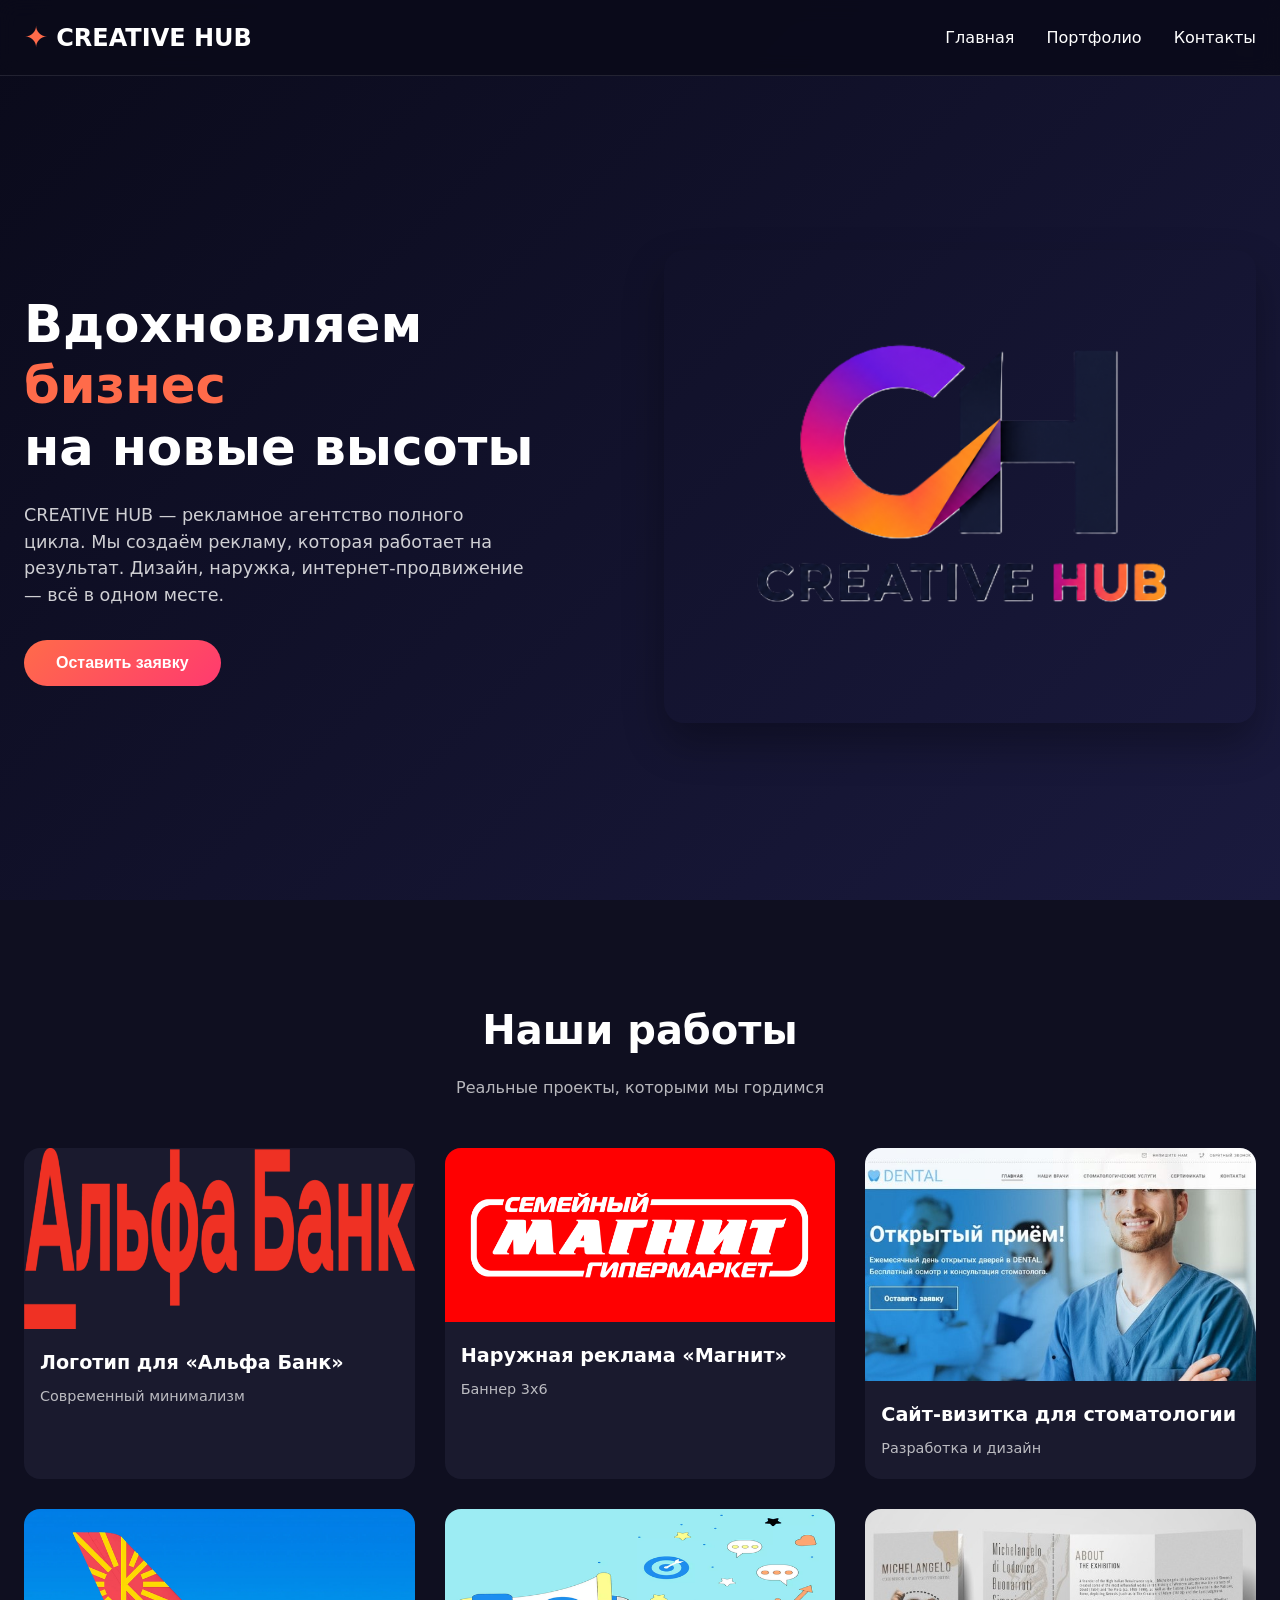
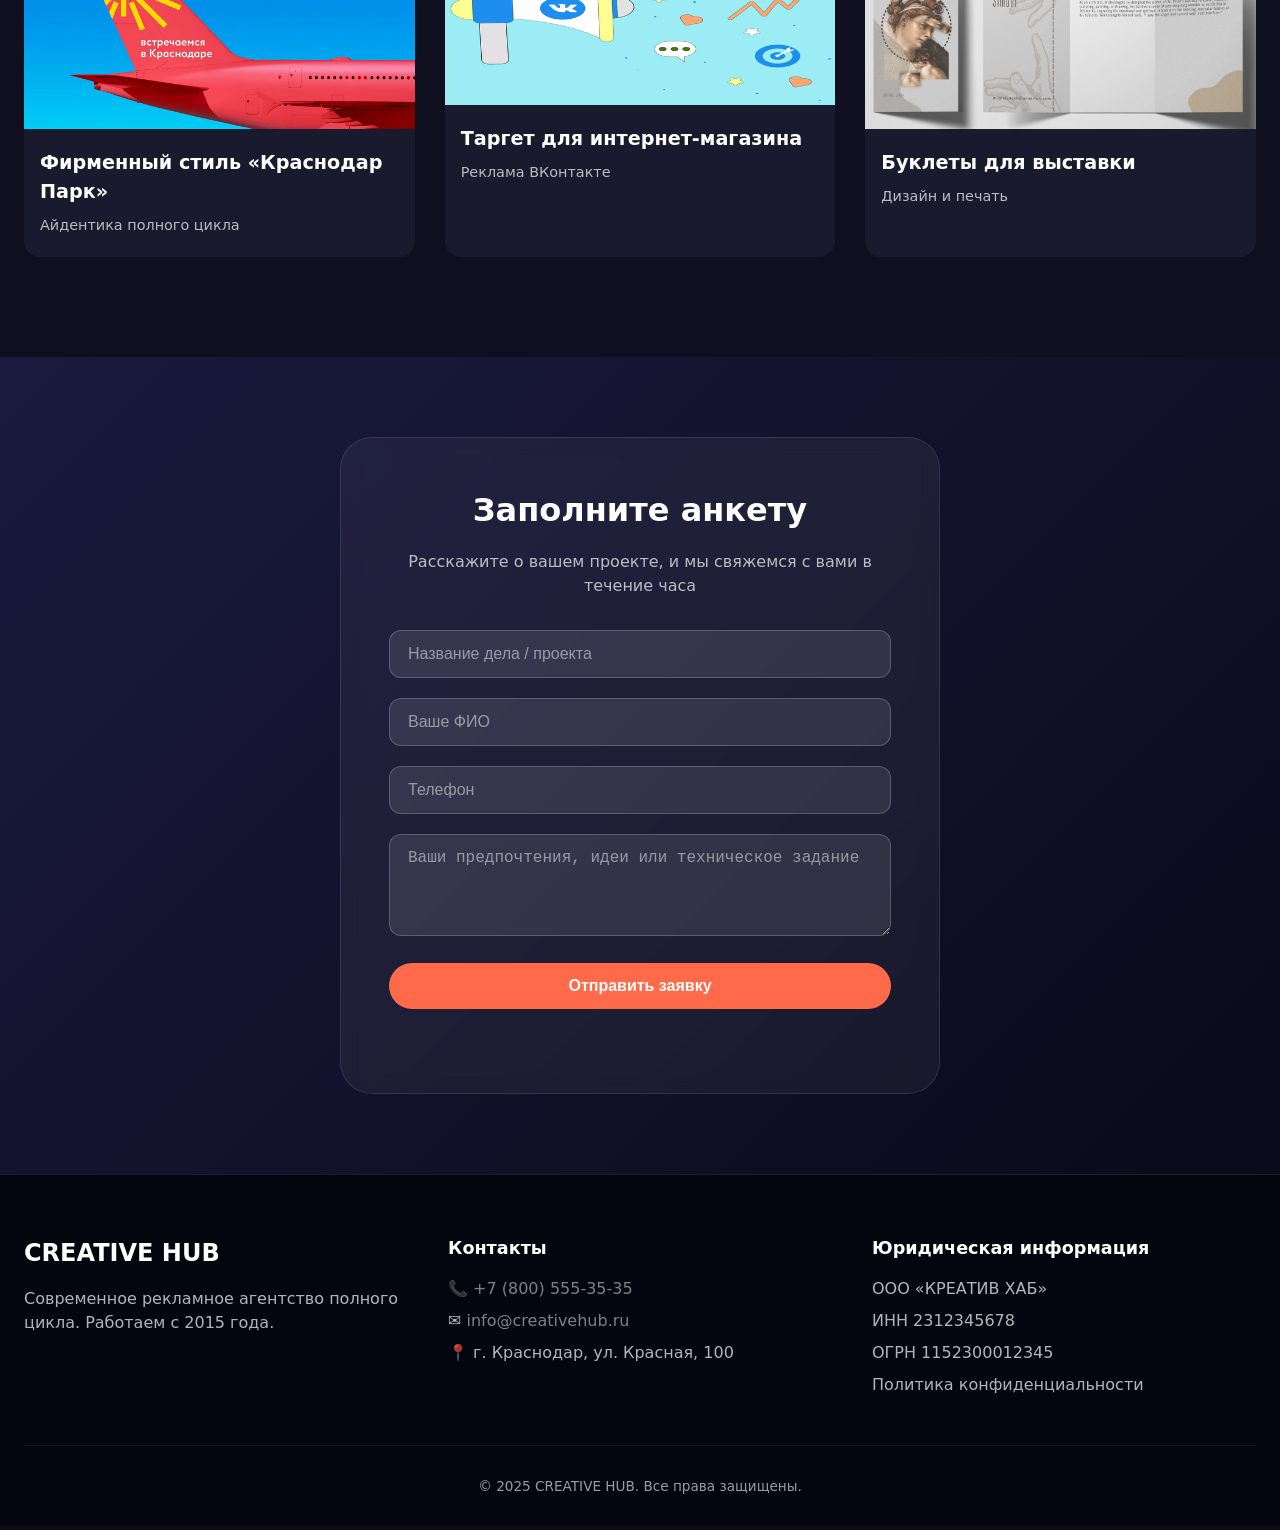
<file: Web/index.html>
<!DOCTYPE html>
<html lang="ru">
<head>
    <meta charset="UTF-8">
    <meta name="viewport" content="width=device-width, initial-scale=1.0">
    <title>Рекламное агентство | CREATIVE HUB</title>
    <link rel="stylesheet" href="style.css">
</head>
<body>

    <!-- Хедер с навигацией -->
    <header class="header">
        <div class="container">
            <div class="logo">
                <span class="logo-icon">✦</span>
                <span class="logo-text">CREATIVE HUB</span>
            </div>
            <nav class="nav">
                <a href="#home" class="nav-link">Главная</a>
                <a href="#portfolio" class="nav-link">Портфолио</a>
                <a href="#contact" class="nav-link">Контакты</a>
            </nav>
        </div>
    </header>

    <main>
        <!-- Секция 1: Приветствие и о компании -->
        <section id="home" class="hero">
            <div class="container">
                <div class="hero-content">
                    <h1 class="hero-title">Вдохновляем <span class="accent">бизнес</span><br>на новые высоты</h1>
                    <p class="hero-description">CREATIVE HUB — рекламное агентство полного цикла. Мы создаём рекламу, которая работает на результат. Дизайн, наружка, интернет-продвижение — всё в одном месте.</p>
                    <button class="btn btn-primary" id="scrollToFormBtn">Оставить заявку</button>
                </div>
                <div class="hero-image">
                    <img src="logobig.png" alt="Рекламное агентство">
                </div>
            </div>
        </section>

        <!-- Секция 2: Портфолио -->
        <section id="portfolio" class="portfolio">
            <div class="container">
                <h2 class="section-title">Наши работы</h2>
                <p class="section-subtitle">Реальные проекты, которыми мы гордимся</p>
                <div class="portfolio-grid" id="portfolioGrid">
                    <!-- Портфолио загружается через JavaScript -->
                </div>
            </div>
        </section>

        <!-- Секция 3: Кнопка с анкетой (форма) -->
        <section id="form" class="form-section">
            <div class="container">
                <div class="form-card">
                    <h2 class="form-title">Заполните анкету</h2>
                    <p class="form-subtitle">Расскажите о вашем проекте, и мы свяжемся с вами в течение часа</p>
                    <form id="applicationForm" class="application-form">
                        <div class="form-group">
                            <input type="text" id="projectName" placeholder="Название дела / проекта" required>
                        </div>
                        <div class="form-group">
                            <input type="text" id="fullName" placeholder="Ваше ФИО" required>
                        </div>
                        <div class="form-group">
                            <input type="tel" id="phone" placeholder="Телефон" required>
                        </div>
                        <div class="form-group">
                            <textarea id="preferences" rows="4" placeholder="Ваши предпочтения, идеи или техническое задание"></textarea>
                        </div>
                        <button type="submit" class="btn btn-submit">Отправить заявку</button>
                        <p class="form-note" id="formMessage"></p>
                    </form>
                </div>
            </div>
        </section>

        <!-- Секция 4: Контактная и юридическая информация -->
        <footer id="contact" class="footer">
            <div class="container">
                <div class="footer-grid">
                    <div class="footer-col">
                        <h3 class="footer-logo">CREATIVE HUB</h3>
                        <p>Современное рекламное агентство полного цикла. Работаем с 2015 года.</p>
                    </div>
                    <div class="footer-col">
                        <h4>Контакты</h4>
                        <p>📞 <a href="tel:+78005553535">+7 (800) 555-35-35</a></p>
                        <p>✉️ <a href="mailto:info@creativehub.ru">info@creativehub.ru</a></p>
                        <p>📍 г. Краснодар, ул. Красная, 100</p>
                    </div>
                    <div class="footer-col">
                        <h4>Юридическая информация</h4>
                        <p>ООО «КРЕАТИВ ХАБ»</p>
                        <p>ИНН 2312345678</p>
                        <p>ОГРН 1152300012345</p>
                        <p>Политика конфиденциальности</p>
                    </div>
                </div>
                <div class="footer-bottom">
                    <p>© 2025 CREATIVE HUB. Все права защищены.</p>
                </div>
            </div>
        </footer>
    </main>

    <script src="script.js"></script>
</body>
</html>
</file>
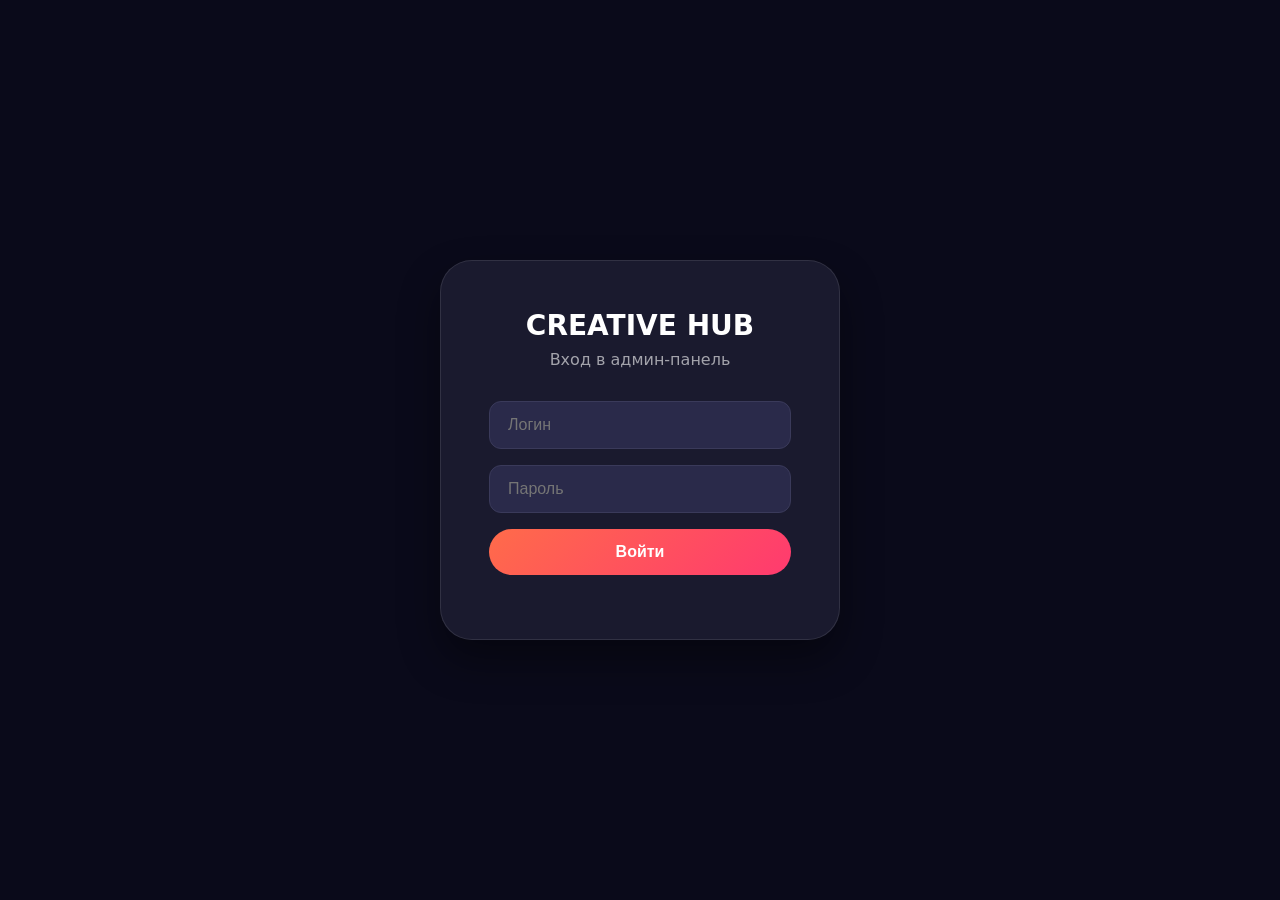
<file: Web/admin-login.html>
<!DOCTYPE html>
<html lang="ru">
<head>
    <meta charset="UTF-8">
    <title>Вход в админ-панель | CREATIVE HUB</title>
    <style>
        * {
            margin: 0;
            padding: 0;
            box-sizing: border-box;
        }
        body {
            background: #0a0a1a;
            font-family: 'Segoe UI', system-ui;
            display: flex;
            justify-content: center;
            align-items: center;
            height: 100vh;
        }
        .login-container {
            background: #1a1a2e;
            padding: 48px;
            border-radius: 32px;
            width: 400px;
            box-shadow: 0 20px 40px rgba(0,0,0,0.4);
            border: 1px solid rgba(255,255,255,0.1);
        }
        .login-container h1 {
            color: white;
            font-size: 28px;
            text-align: center;
            margin-bottom: 8px;
        }
        .login-container p {
            color: rgba(255,255,255,0.6);
            text-align: center;
            margin-bottom: 32px;
        }
        input {
            width: 100%;
            padding: 14px 18px;
            margin-bottom: 16px;
            background: #2a2a4a;
            border: 1px solid #3a3a5a;
            border-radius: 12px;
            color: white;
            font-size: 1rem;
            box-sizing: border-box;
        }
        input:focus {
            outline: none;
            border-color: #ff6b4a;
        }
        button {
            width: 100%;
            padding: 14px;
            background: linear-gradient(135deg, #ff6b4a, #ff3a6f);
            color: white;
            border: none;
            border-radius: 40px;
            font-size: 1rem;
            font-weight: bold;
            cursor: pointer;
        }
        button:hover {
            transform: translateY(-2px);
        }
        .error {
            color: #ff6b4a;
            text-align: center;
            margin-top: 16px;
            font-size: 14px;
        }
    </style>
</head>
<body>
    <div class="login-container">
        <h1>CREATIVE HUB</h1>
        <p>Вход в админ-панель</p>
        <input type="text" id="login" placeholder="Логин">
        <input type="password" id="password" placeholder="Пароль">
        <button onclick="doLogin()">Войти</button>
        <div id="errorMsg" class="error"></div>
    </div>

    <script>
        var API_URL = 'http://localhost:5000/api';

        function doLogin() {
            var login = document.getElementById('login').value;
            var password = document.getElementById('password').value;
            var errorMsg = document.getElementById('errorMsg');

            if (!login || !password) {
                errorMsg.innerText = 'Заполните логин и пароль';
                return;
            }

            errorMsg.innerText = 'Проверка...';
            errorMsg.style.color = 'white';

            fetch(API_URL + '/auth/login', {
                method: 'POST',
                headers: { 'Content-Type': 'application/json' },
                body: JSON.stringify({ Логин: login, Пароль: password })
            })
            .then(function(response) {
                if (!response.ok) {
                    return response.json().then(function(data) {
                        throw new Error(data.message || 'Неверный логин или пароль');
                    });
                }
                return response.json();
            })
            .then(function(data) {
                localStorage.setItem('adminUser', JSON.stringify({
                    login: data.login,
                    role: data.role,
                    name: data.name
                }));
                window.location.href = 'admin-panel.html';
            })
            .catch(function(error) {
                errorMsg.innerText = error.message;
                errorMsg.style.color = '#ff6b4a';
            });
        }
    </script>
</body>
</html>
</file>
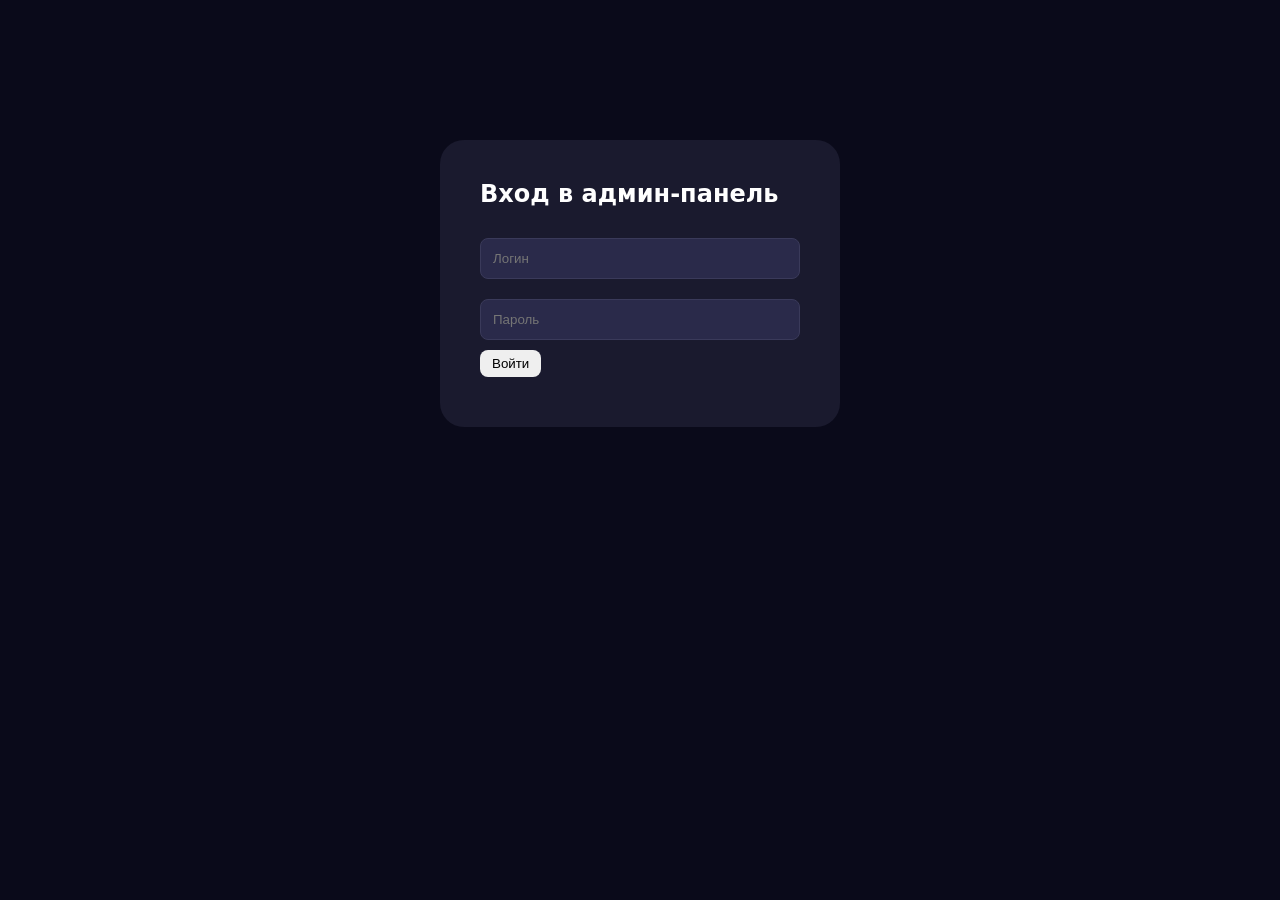
<file: Web/admin-panel.html>
<!DOCTYPE html>
<html lang="ru">
<head>
    <meta charset="UTF-8">
    <title>Админ-панель | CREATIVE HUB</title>
    <style>
        * {
            margin: 0;
            padding: 0;
            box-sizing: border-box;
        }
        body {
            background: #0a0a1a;
            font-family: 'Segoe UI', system-ui;
            padding: 40px;
            color: white;
        }
        .container {
            max-width: 1400px;
            margin: 0 auto;
        }
        .header {
            display: flex;
            justify-content: space-between;
            align-items: center;
            padding-bottom: 20px;
            border-bottom: 1px solid rgba(255,255,255,0.1);
            margin-bottom: 40px;
        }
        .logout-btn, .refresh-btn {
            background: #2a2a4a;
            border: none;
            border-radius: 40px;
            padding: 8px 24px;
            color: white;
            cursor: pointer;
            margin-left: 10px;
        }
        .logout-btn:hover, .refresh-btn:hover {
            background: #ff6b4a;
        }
        .card {
            background: #1a1a2e;
            border-radius: 24px;
            padding: 24px;
            margin-bottom: 24px;
        }
        h2 {
            margin-bottom: 20px;
        }
        table {
            width: 100%;
            border-collapse: collapse;
        }
        th, td {
            text-align: left;
            padding: 12px;
            border-bottom: 1px solid rgba(255,255,255,0.1);
        }
        th {
            background: rgba(255,255,255,0.05);
        }
        .status {
            display: inline-block;
            padding: 4px 12px;
            border-radius: 20px;
            font-size: 12px;
        }
        .status-Новая { background: #ff6b4a; }
        .status-В_обработке { background: #2a6b3f; }
        .status-Завершена { background: #2a2a4a; }
        select, button {
            padding: 6px 12px;
            border-radius: 8px;
            border: none;
            cursor: pointer;
        }
        .login-container {
            max-width: 400px;
            margin: 100px auto;
            background: #1a1a2e;
            padding: 40px;
            border-radius: 24px;
        }
        .login-container input {
            width: 100%;
            padding: 12px;
            margin: 10px 0;
            background: #2a2a4a;
            border: 1px solid #3a3a5a;
            border-radius: 8px;
            color: white;
        }
        .error {
            color: #ff6b4a;
            margin-top: 10px;
        }
    </style>
</head>
<body>
    <div id="app"></div>

    <script>
        // API URL (поменяйте порт на ваш)
        var API_URL = 'https://localhost:7001/api';

        function showLogin() {
            document.getElementById('app').innerHTML = `
                <div class="login-container">
                    <h2>Вход в админ-панель</h2>
                    <input type="text" id="login" placeholder="Логин">
                    <input type="password" id="password" placeholder="Пароль">
                    <button onclick="login()">Войти</button>
                    <div id="errorMsg" class="error"></div>
                </div>
            `;
        }

        function login() {
            var login = document.getElementById('login').value;
            var password = document.getElementById('password').value;

            fetch(API_URL + '/Auth/login', {
                method: 'POST',
                headers: { 'Content-Type': 'application/json' },
                body: JSON.stringify({ Логин: login, Пароль: password })
            })
            .then(function(response) {
                if (!response.ok) {
                    throw new Error('Неверный логин или пароль');
                }
                return response.json();
            })
            .then(function(data) {
                localStorage.setItem('adminUser', JSON.stringify({ login: data.login, role: data.role, name: data.name }));
                loadAdminPanel();
            })
            .catch(function(error) {
                document.getElementById('errorMsg').innerText = error.message;
            });
        }

        function loadAdminPanel() {
            var user = JSON.parse(localStorage.getItem('adminUser'));
            if (!user) {
                showLogin();
                return;
            }

            var html = `
                <div class="container">
                    <div class="header">
                        <h1>Админ-панель CREATIVE HUB</h1>
                        <div>
                            <button class="refresh-btn" onclick="loadOrders()">Обновить</button>
                            <button class="logout-btn" onclick="logout()">Выйти</button>
                        </div>
                    </div>
                    <div class="card">
                        <p>Вы вошли как: <strong>${user.name}</strong> (${user.role})</p>
                    </div>
                    <div class="card">
                        <h2>Заявки клиентов</h2>
                        <table id="ordersTable">
                            <tr><th>ID</th><th>ФИО</th><th>Телефон</th><th>Комментарий</th><th>Дата</th><th>Статус</th><th>Действие</th></tr>
                            <tr><td colspan="7">Загрузка...</td></tr>
                        </table>
                    </div>
                </div>
            `;
            document.getElementById('app').innerHTML = html;
            loadOrders();
        }

        function loadOrders() {
            fetch(API_URL + '/Заявка')
                .then(function(response) { return response.json(); })
                .then(function(orders) {
                    var table = document.getElementById('ordersTable');
                    if (!orders || orders.length === 0) {
                        table.innerHTML = '<tr><td colspan="7">Нет заявок</td></tr>';
                        return;
                    }

                    var html = '<tr><th>ID</th><th>ФИО</th><th>Телефон</th><th>Комментарий</th><th>Дата</th><th>Статус</th><th>Действие</th></tr>';
                    for (var i = 0; i < orders.length; i++) {
                        var o = orders[i];
                        html += `
                            <tr>
                                <td>${o.id}</td>
                                <td>${o.фамилия} ${o.имя} ${o.отчество}</td>
                                <td>${o.телефон}</td>
                                <td>${o.комментарий || ''}</td>
                                <td>${o.дата_создания}</td>
                                <td>
                                    <select class="status-select" data-id="${o.id}" onchange="updateStatus(${o.id}, this.value)">
                                        <option value="Новая" ${o.статус === 'Новая' ? 'selected' : ''}>Новая</option>
                                        <option value="В обработке" ${o.статус === 'В обработке' ? 'selected' : ''}>В обработке</option>
                                        <option value="Завершена" ${o.статус === 'Завершена' ? 'selected' : ''}>Завершена</option>
                                    </select>
                                </td>
                                <td><button onclick="deleteOrder(${o.id})">Удалить</button></td>
                            </tr>
                        `;
                    }
                    table.innerHTML = html;
                })
                .catch(function(error) {
                    console.error('Ошибка загрузки заявок:', error);
                    document.getElementById('ordersTable').innerHTML = '<tr><td colspan="7">Ошибка загрузки</td></tr>';
                });
        }

        function updateStatus(id, newStatus) {
            fetch(API_URL + '/Заявка/' + id + '/status', {
                method: 'PUT',
                headers: { 'Content-Type': 'application/json' },
                body: JSON.stringify({ статус: newStatus })
            })
            .then(function(response) {
                if (response.ok) {
                    loadOrders();
                }
            });
        }

        function deleteOrder(id) {
            if (confirm('Удалить заявку?')) {
                fetch(API_URL + '/Заявка/' + id, {
                    method: 'DELETE'
                })
                .then(function(response) {
                    if (response.ok) {
                        loadOrders();
                    }
                });
            }
        }

        function logout() {
            localStorage.removeItem('adminUser');
            showLogin();
        }

        // Запуск
        var user = localStorage.getItem('adminUser');
        if (user) {
            loadAdminPanel();
        } else {
            showLogin();
        }
    </script>
</body>
</html>
</file>
<file: Web/style.css>
* {
    margin: 0;
    padding: 0;
    box-sizing: border-box;
}

body {
    font-family: 'Segoe UI', 'Inter', system-ui, -apple-system, sans-serif;
    background-color: #0a0a1a;
    color: #ffffff;
    line-height: 1.5;
    scroll-behavior: smooth;
}

.container {
    max-width: 1280px;
    margin: 0 auto;
    padding: 0 24px;
}

/* Хедер */
.header {
    position: fixed;
    top: 0;
    left: 0;
    width: 100%;
    background: rgba(10, 10, 26, 0.9);
    backdrop-filter: blur(10px);
    z-index: 1000;
    border-bottom: 1px solid rgba(255, 255, 255, 0.1);
    padding: 16px 0;
}

.header .container {
    display: flex;
    justify-content: space-between;
    align-items: center;
}

.logo {
    display: flex;
    align-items: center;
    gap: 8px;
    font-size: 1.5rem;
    font-weight: bold;
}

.logo-icon {
    color: #ff6b4a;
    font-size: 1.8rem;
}

.nav {
    display: flex;
    gap: 32px;
}

.nav-link {
    color: #ffffff;
    text-decoration: none;
    font-weight: 500;
    transition: color 0.3s;
}

.nav-link:hover {
    color: #ff6b4a;
}

/* Герой секция */
.hero {
    min-height: 100vh;
    display: flex;
    align-items: center;
    padding-top: 80px;
    background: linear-gradient(135deg, #0a0a1a 0%, #1a1a3e 100%);
}

.hero .container {
    display: flex;
    align-items: center;
    justify-content: space-between;
    gap: 48px;
}

.hero-content {
    flex: 1;
}

.hero-title {
    font-size: 3.2rem;
    line-height: 1.2;
    margin-bottom: 24px;
}

.accent {
    color: #ff6b4a;
}

.hero-description {
    font-size: 1.1rem;
    opacity: 0.8;
    margin-bottom: 32px;
    max-width: 500px;
}

.btn {
    padding: 14px 32px;
    border: none;
    border-radius: 40px;
    font-size: 1rem;
    font-weight: 600;
    cursor: pointer;
    transition: transform 0.2s, box-shadow 0.2s;
}

.btn-primary {
    background: linear-gradient(135deg, #ff6b4a, #ff3a6f);
    color: white;
}

.btn-primary:hover {
    transform: translateY(-2px);
    box-shadow: 0 10px 20px rgba(255, 107, 74, 0.3);
}

.hero-image {
    flex: 1;
    text-align: center;
}

.hero-image img {
    max-width: 100%;
    border-radius: 20px;
    box-shadow: 0 20px 40px rgba(0, 0, 0, 0.3);
}

/* Секция портфолио */
.portfolio {
    padding: 100px 0;
    background-color: #0f0f20;
}

.section-title {
    text-align: center;
    font-size: 2.5rem;
    margin-bottom: 16px;
}

.section-subtitle {
    text-align: center;
    opacity: 0.7;
    margin-bottom: 48px;
}

.portfolio-grid {
    display: grid;
    grid-template-columns: repeat(auto-fit, minmax(300px, 1fr));
    gap: 30px;
}

.portfolio-card {
    background: #1a1a2e;
    border-radius: 16px;
    overflow: hidden;
    transition: transform 0.3s;
    display: flex;
    flex-direction: column;
}

.portfolio-card:hover {
    transform: translateY(-8px);
}

.portfolio-card img {
    width: 100%;
    height: auto;
    display: block;
}

.portfolio-card h3 {
    padding: 20px 16px 8px 16px;
    margin: 0;
    font-size: 1.2rem;
}

.portfolio-card p {
    padding: 0 16px 20px 16px;
    margin: 0;
    opacity: 0.7;
    font-size: 0.9rem;
}

/* Форма */
.form-section {
    padding: 80px 0;
    background: linear-gradient(135deg, #1a1a3e 0%, #0a0a1a 100%);
}

.form-card {
    max-width: 600px;
    margin: 0 auto;
    background: rgba(255, 255, 255, 0.05);
    border-radius: 32px;
    padding: 48px;
    backdrop-filter: blur(10px);
    border: 1px solid rgba(255, 255, 255, 0.1);
}

.form-title {
    font-size: 2rem;
    text-align: center;
    margin-bottom: 16px;
}

.form-subtitle {
    text-align: center;
    opacity: 0.7;
    margin-bottom: 32px;
}

.application-form {
    display: flex;
    flex-direction: column;
    gap: 20px;
}

.form-group input,
.form-group textarea {
    width: 100%;
    padding: 14px 18px;
    background: rgba(255, 255, 255, 0.1);
    border: 1px solid rgba(255, 255, 255, 0.2);
    border-radius: 12px;
    color: white;
    font-size: 1rem;
    transition: all 0.3s;
}

.form-group input:focus,
.form-group textarea:focus {
    outline: none;
    border-color: #ff6b4a;
    background: rgba(255, 255, 255, 0.15);
}

.form-group input::placeholder,
.form-group textarea::placeholder {
    color: rgba(255, 255, 255, 0.5);
}

.btn-submit {
    background: #ff6b4a;
    color: white;
    padding: 14px;
    border-radius: 40px;
}

.btn-submit:hover {
    background: #ff3a6f;
    transform: translateY(-2px);
}

.form-note {
    text-align: center;
    font-size: 0.85rem;
    margin-top: 16px;
    opacity: 0.7;
}

/* Футер */
.footer {
    background: #050510;
    padding: 60px 0 30px;
    border-top: 1px solid rgba(255, 255, 255, 0.1);
}

.footer-grid {
    display: grid;
    grid-template-columns: repeat(auto-fit, minmax(250px, 1fr));
    gap: 40px;
    margin-bottom: 40px;
}

.footer-logo {
    font-size: 1.5rem;
    margin-bottom: 16px;
}

.footer-col h4 {
    margin-bottom: 16px;
    font-size: 1.1rem;
}

.footer-col p {
    opacity: 0.7;
    margin-bottom: 8px;
}

.footer-col a {
    color: white;
    text-decoration: none;
    opacity: 0.7;
}

.footer-col a:hover {
    opacity: 1;
    color: #ff6b4a;
}

.footer-bottom {
    text-align: center;
    padding-top: 30px;
    border-top: 1px solid rgba(255, 255, 255, 0.1);
    opacity: 0.6;
    font-size: 0.85rem;
}

/* Адаптив */
@media (max-width: 768px) {
    .hero .container {
        flex-direction: column;
        text-align: center;
    }
    
    .hero-description {
        margin-left: auto;
        margin-right: auto;
    }
    
    .hero-title {
        font-size: 2rem;
    }
    
    .nav {
        gap: 16px;
    }
    
    .form-card {
        padding: 32px 24px;
    }
    
    .portfolio-grid {
        grid-template-columns: 1fr;
    }
}

@media (max-width: 480px) {
    .header .container {
        flex-direction: column;
        gap: 12px;
    }
    
    .section-title {
        font-size: 1.8rem;
    }
}
</file>
